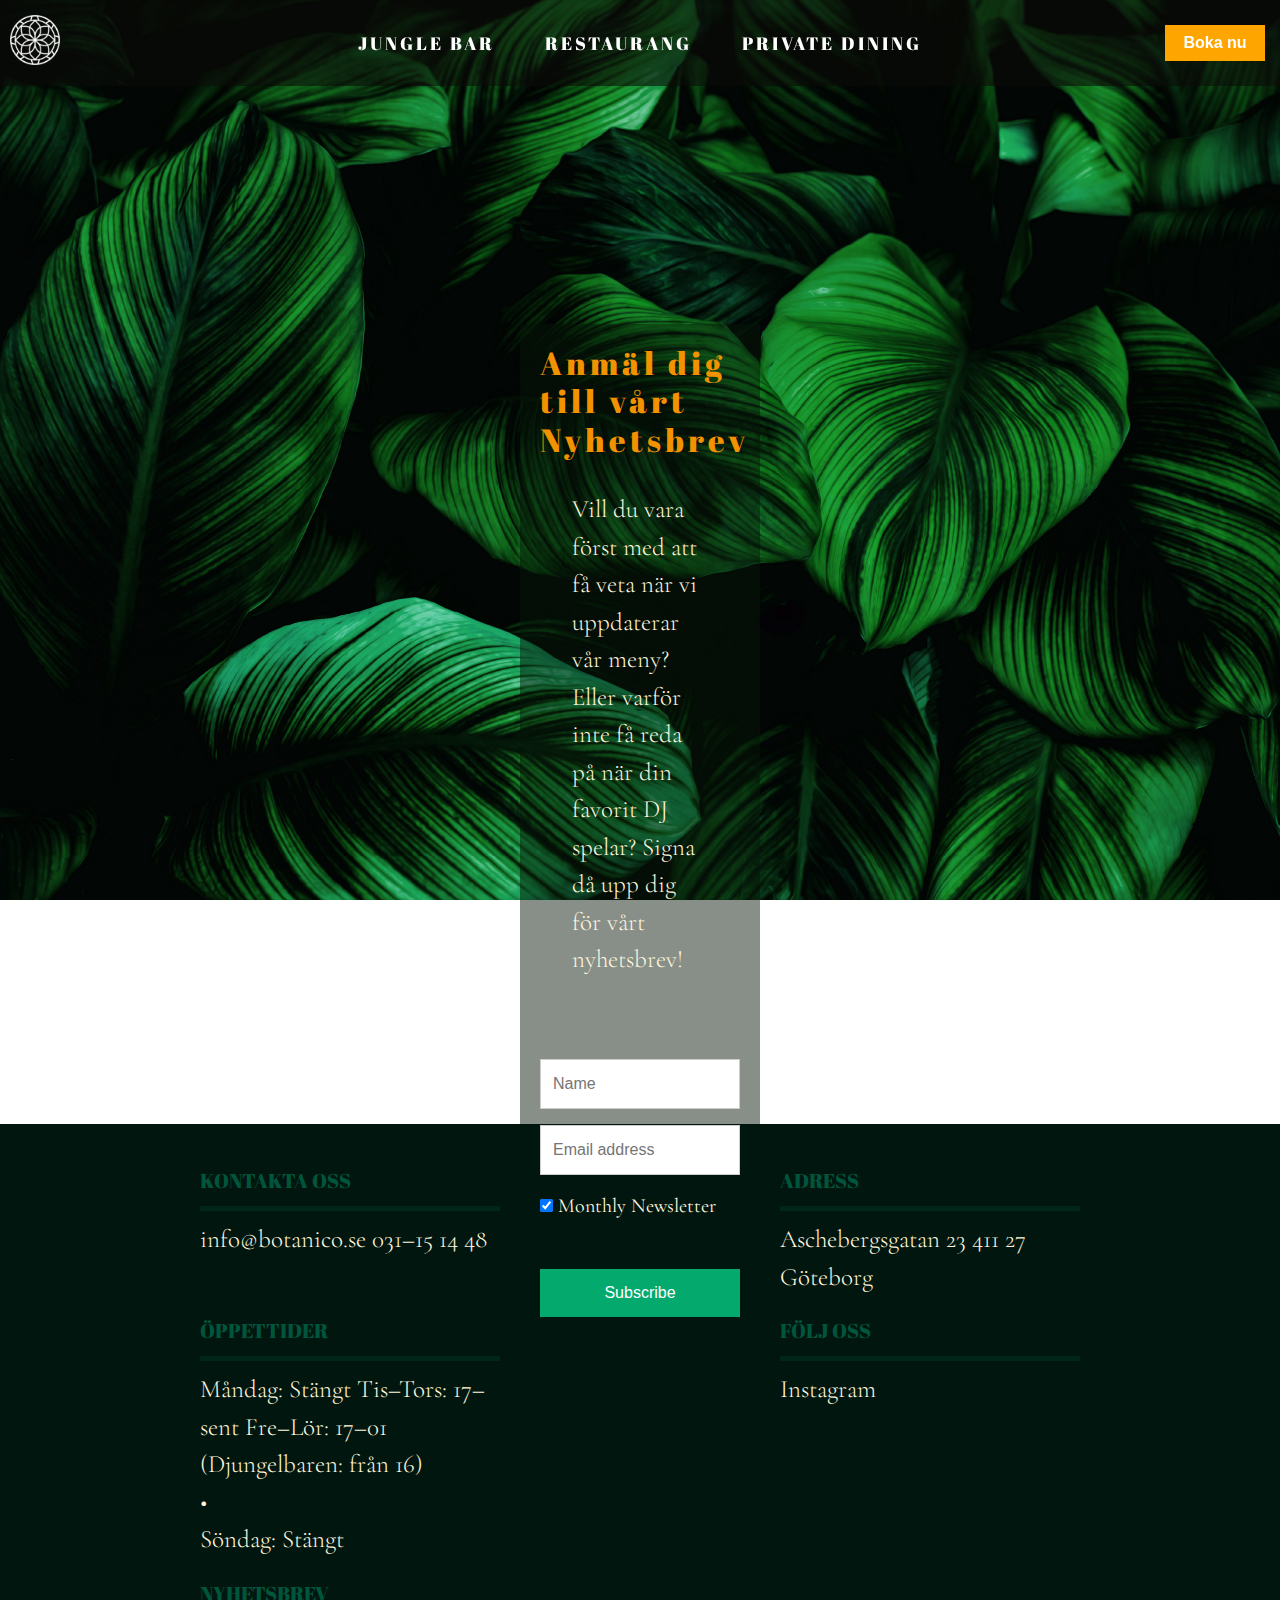
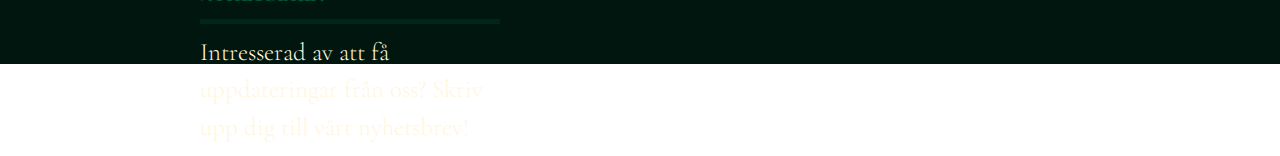
<file: newsletter.html>
<!DOCTYPE html>
<html lang="sv">
  <head>
    <meta charset="UTF-8" />
    <meta http-equiv="X-UA-Compatible" content="IE=edge" />
    <meta name="viewport" content="width=device-width, initial-scale=1.0" />
    <link
      href="https://cdn.jsdelivr.net/npm/bootstrap@5.3.3/dist/css/bootstrap.min.css"
      rel="stylesheet"
      integrity="sha384-QWTKZyjpPEjISv5WaRU9OFeRpok6YctnYmDr5pNlyT2bRjXh0JMhjY6hW+ALEwIH"
      crossorigin="anonymous"
    />
    <link rel="stylesheet" href="https://cdnjs.cloudflare.com/ajax/libs/font-awesome/6.4.0/css/all.min.css"
        integrity="sha512-iecdLmaskl7CVkqkXNQ/ZH/XLlvWZOJyj7Yy7tcenmpD1ypASozpmT/E0iPtmFIB46ZmdtAc9eNBvH0H/ZpiBw=="
        crossorigin="anonymous" referrerpolicy="no-referrer">
    <link rel="preconnect" href="https://fonts.googleapis.com" />
    <link rel="preconnect" href="https://fonts.gstatic.com" crossorigin />
    <link
      href="https://fonts.googleapis.com/css2?family=Abril+Fatface&family=Cormorant+Garamond:ital,wght@0,300;0,400;0,500;0,600;0,700;1,300;1,400;1,500;1,600;1,700&display=swap"
      rel="stylesheet"
    />
    <link
      rel="icon"
      href="assets/images/cropped-botanico-icon.png"
      type="image/x-icon"
    />
    <link rel="stylesheet" href="assets/css/style.css" type="text/css" />
    <title>Botanico</title>
  </head>

  <body>
    <header id="header" class="fixed-top d-flex align-items-center">
      <div
        class="container-fluid container-xl d-flex align-items-center justify-content-between"
      >
        <div class="logo">
          <a href="index.html">
            <img
              src="assets/images/cropped-botanico-icon.png"
              alt="Botanicos logga"
              class="home-logo"
            />
          </a>
          <button type="button" class="btn btn-primary btn-custom">Boka nu</button>
        </div>

        <!-- Navbar (Navigation Menu) -->
        <nav id="navbar" class="navbar">
          <ul class="nav-links">
            <li>
              <a class="nav-link" href="index.html#bar">Jungle Bar</a>
            </li>
            <li>
              <a class="nav-link" href="index.html#restaurant">Restaurang</a>
            </li>
            <li>
              <a class="nav-link" href="index.html#private-dining"
                >Private Dining</a
              >
            </li>
          </ul>
          <div class="menu-icon" id="menu-icon">&#9776;</div>
          <!-- Hamburger for smaller screens -->
        </nav>
      </div>
    </header>

    <main>
    <div class="form-page">
      <form action="/action_page.php">
        <div class="container">
          <h2 class="news-h2">Anmäl dig till vårt Nyhetsbrev</h2>
          <p class="news-text">
            Vill du vara först med att få veta när vi uppdaterar vår meny? Eller
            varför inte få reda på när din favorit DJ spelar? Signa då upp dig
            för vårt nyhetsbrev!
          </p>
        </div>

        <div class="container">
          <input type="text" placeholder="Name" name="name" required aria-label="name" />
          <input type="text" placeholder="Email address" name="mail" required aria-label="mail" />
        </label>
          <label>
            <input type="checkbox" checked="checked" name="subscribe" aria-label="checkbox"/> Monthly
            Newsletter
          </label>
        </div>

        <div class="container">
          <input type="submit" value="Subscribe" />
        </div>
      </form>
    </div>
  </main>

    <footer>
      <div>
        <div class="contact-info">
            <ul class="contact-list">
              <li>
                <div class="item-title">KONTAKTA OSS</div>
                <hr>
                <p class="f-p">info@botanico.se

                031–15 14 48</p>
              </li>
              <li>
                <div class="item-title">ADRESS</div>
                <hr>
                <p class="f-p">Aschebergsgatan 23

                411 27 Göteborg</p>
              </li>
              <li>
                <div class="item-title">ÖPPETTIDER</div>
                <hr>
                <p class="f-p">Måndag: Stängt
                  Tis–Tors: 17–sent
                  
                  Fre–Lör: 17–01
                  
                  (Djungelbaren: från 16)
                  <br>
                  •
                  <br>
                  Söndag: Stängt</p>
              </li>
              <li>
                <div class="item-title">FÖLJ OSS</div>
                <hr>
                <p class="f-p"><i class="fa-brands fa-instagram"></i> Instagram</p>
              </li>
              <li>
                <div class="item-title">NYHETSBREV</div>
                <hr>
                <a class="nav-link" href="newsletter.html">
                <p class="f-p">Intresserad av att få uppdateringar från oss? Skriv upp dig till vårt nyhetsbrev!</p></a>
              
              </li>
            </ul>
          </div>
        </div>
      </div>
    </footer>
  </body>
</html>
</file>
<file: assets/css/style.css>
body {
  background-image: url("../images/main-background.jpg");
  background-size: cover;
  background-repeat: no-repeat;
  background-position: center center;
  background-position: center center;
  background-attachment: fixed;
  margin: 0;
  box-sizing: border-box;
}

/*--------------------------------------------------------------
# Header (layout from template)
--------------------------------------------------------------*/

#header.header-scrolled {
  top: 0;
  background: rgba(0, 0, 0, 0.85);
  border-bottom: 1px solid #37332a;
}

#header {
  background: rgba(12, 11, 9, 0.6);
  font-size: 30px;
  margin: 0;
  padding: 1rem 0;
  line-height: 1;
  font-weight: 300;
  letter-spacing: 1px;
  text-transform: uppercase;
  font-family: "Abril Fatface", sans-serif;
}

#header a {
  color: #fff;
  letter-spacing: 3px;
}

#header a:hover {
  text-decoration: underline #f39200;
  transition: color 0.3s ease-in-out;
}

/* On hover, animate the underline */
/* .menu a:hover::after {
  width: 100%; 
}*/

#header .container-xl {
  display: flex;
  align-items: center;
  justify-content: space-between; /* Ensures space between logo and navbar */
}

.home-logo {
  max-height: 50px;
  position: absolute;
  left: 10px;
  top: 15px;
}

.fixed-top {
  position: fixed;
  top: 0;
  left: 0;
  width: 100%;
  z-index: 1030;
  padding: 15px;
}

.btn-primary {
  display: flex;
  right: 10px;
  position: absolute;
  right: 15px;
  border-radius: 0;
  background-color: orange;
  border: none;
  top: 25px;
  width: 100px;
}

.btn-custom {
  display: flex;
  justify-content: center;
  align-items: center;
  text-align: center;
  font-family: sans-serif;
  font-weight: bold;
}

/* Navbar styling */
.navbar {
  display: flex;
  justify-content: center; /* Center the nav links horizontally */
  align-items: center;
  flex-grow: 1; /* Ensure it takes up space between the logo and menu */
}

.navbar ul {
  list-style: none;
  margin: 0;
  padding: 0;
  display: flex;
}

.navbar ul li {
  margin-right: 20px;
}

.navbar ul li:last-child {
  margin-right: 0;
}

.navbar ul li a {
  color: white;
  text-decoration: none;
  font-size: 18px;
  padding: 10px 15px;
  display: block;
}

/* Hamburger Menu */
.menu-icon {
  display: none;
  font-size: 30px;
  color: white;
  cursor: pointer;
  position: absolute;
  right: 20px;
  top: 10px;
}

/* Adjust for small screens */
@media (max-width: 768px) {
  .navbar ul {
    display: none; /* Hide the menu by default on small screens */
    flex-direction: column;
    width: 100%;
  }

  .navbar ul.show {
    display: flex;
  }

  .navbar ul li {
    text-align: center;
    width: 100%;
  }

  .menu-icon {
    display: block; /* Show the hamburger icon on small screens */
  }
}

/* First section */

#welcome {
  margin-top: 14rem;
  height: 900px; /* To create enough content to scroll */
  padding: 20px;
  font-family: Arial, sans-serif;
}

.rest-name {
  /* max-width: 30%; */
  margin-left: auto;
  margin-right: auto;
  margin-top: 8rem;
}

.name-logo {
  display: block; /* Makes sure the image is treated as a block element */
  width: 100%; /* Image will take up 100% of its container’s width */
  max-width: 500px; /* The maximum width the image can reach */
  min-width: 300px; /* The minimum width the image can shrink to */
  height: auto; /* Maintains the aspect ratio */
  margin: 0 auto; /* Centers the image horizontally */
  opacity: 1;
}

.rest-slogan {
  color: white;
  display: block; /* Makes sure the image is treated as a block element */
  width: 100%; /* Image will take up 100% of its container’s width */
  max-width: 500px; /* The maximum width the image can reach */
  min-width: 300px; /* The minimum width the image can shrink to */
  height: auto; /* Maintains the aspect ratio */
  margin: 0 auto;
  margin-top: 2rem;
  font-family: "Abril Fatface", sans-serif;
  text-align: center;
  font-size: 25px;
  letter-spacing: 3px;
}

/* Second section */

.image-container {
  position: relative;
  height: 100vh;
  display: flex;
  background-color: #00563d;
}

.background-image {
  width: 150%;
  height: auto;
}

.overlay-image {
  position: absolute;
  width: 100%;
  height: 100vh;
  opacity: 1;
}

.om-oss-text {
  display: block;
  width: 100%;
  max-width: 500px;
  min-width: 300px;
  height: auto;
  margin: auto;
  text-align: center;
}

.h2-fonts-text,
.h3-fonts-text {
  font-family: "Cormorant Garamond", sans-serif;
  color: #f39200;
}

strong {
  font-family: "Abril Fatface", sans-serif;
  font-weight: 100;
  color: #fff6de;
  font-size: 30px;
  letter-spacing: 5px;
}

h2 {
  font-family: "Abril Fatface", sans-serif;
  font-weight: 100;
  color: #fff6de;
  letter-spacing: 4px;
  margin-bottom: 1rem;
}

h3 {
  font-family: "Abril Fatface", sans-serif;
  font-weight: 100;
  color: #f39200;
  letter-spacing: 4px;
  font-size: 25px;
}

p {
  font-family: "Cormorant Garamond", sans-serif;
  font-weight: 100;
  color: #fff6de;
  margin: 2rem;
}

/* Card section */

/*-----------BAR---------------*/

/* Container for both images */
.card-image-container {
  display: flex;
  width: 100%;
  height: 100vh; /* Set the height to cover the entire viewport height (optional) */
}

/* First image (left) - 40% of the width */
.image-left {
  flex: 0 0 40%; /* Flex-grow, flex-shrink, and basis (width) */
  position: relative; /* Required for overlay positioning */
}

.image-left img {
  width: 100%;
  height: 100%;
  object-fit: cover; /* Ensures the image covers the entire area without stretching */
}

/* Overlay with color */
.image-left .overlay {
  position: absolute;
  top: 0;
  left: 0;
  right: 0;
  bottom: 0;
  background-color: rgb(4, 57, 40, 0.8); /* Overlay color with transparency */
  display: flex;
  justify-content: center; /* Centers text horizontally */
  align-items: center; /* Centers text vertically */
  color: rgb(250, 255, 250);
}

/* Text styling */
.image-left .overlay-text {
  font-size: 24px;
  font-weight: bold;
  text-align: center;
  padding: 40px;
}

.overlay-text .section-numbers {
  display: flex;
  width: 90px;
  height: auto;
  margin: auto;
  padding: 10px;
}

/* Second image (right) - 60% of the width */
.image-right {
  flex: 0 0 60%; /* Flex-grow, flex-shrink, and basis (width) */
}

.image-right img {
  width: 100%;
  height: 100%;
  object-fit: cover; /* Ensures the image covers the entire area without stretching */
}

/*-----------RESTAURANT---------------*/

/* Container for text on left and image on right */
.rest-image-container {
  display: flex;
  width: 100%;
  height: 100vh; /* Set the height to cover the whole viewport height */
}

/* Text block on the left - 40% of the width */
.rest-text-right {
  flex: 0 0 40%; /* Flex-grow, flex-shrink, and width */
  display: flex;
  align-items: center;
  background-color: rgba(0, 0, 0, 0.5); /* Semi-transparent background */
  padding: 50px;
}

/* Overlay styling for the text */
.rest-text-right .overlay {
  width: 100%;
  display: flex;
  align-items: center;
  height: 100%;
}

/* Styling for the text inside the block */
.rest-text-right .rest-overlay-text {
  font-size: 24px;
  font-weight: bold;
  text-align: center;
}

.rest-overlay .section-numbers {
  display: flex;
  width: 90px;
  height: auto;
  margin: auto;
  padding: 10px;
}

/* Right image - 60% of the width */
.rest-image-left {
  flex: 0 0 60%; /* Flex-grow, flex-shrink, and width */
}

.rest-image-left img {
  width: 100%;
  height: 100%;
  object-fit: cover; /* Ensures the image covers the container without stretching */
}

/* Button container */
.button-container {
  display: flex;
  justify-content: center; /* Centers the buttons horizontally */
  gap: 20px; /* Adds space between the buttons */
  margin-top: 20px; /* Adds some space above the buttons */
}

/* Styling for the buttons */
.button-container button {
  padding: 10px 20px;
  font-size: 16px;
  cursor: pointer;
  font-family: "Abril Fatface", sans-serif;
  letter-spacing: 2px;
  background-color: #4caf4f00; /* Button color */
  color: #f39200;
  border: white solid 1px;
  transition: background-color 0.3s ease;
}

/*-----------PRIVATE DINING---------------*/

/* Container for text on left and image on right */
#private-dining .private-image-container {
  display: flex;
  width: 100%;
  height: 100vh; /* Set the height to cover the whole viewport height */
}

/* Text block on the left - 40% of the width */
.private-text-left {
  flex: 0 0 40%; /* Flex-grow, flex-shrink, and width */
  display: flex;
  align-items: center;
  background-color: rgba(0, 0, 0, 0.5); /* Semi-transparent background */
  padding: 20px;
}

.private-p {
  font-size: 25px;
}

/* Overlay styling for the text */
.text-left .overlay {
  width: 100%;
  display: flex;
  height: 100%;
}

/* Styling for the text inside the block */
.text-left .overlay-text {
  font-size: 24px;
  font-weight: bold;
  text-align: center;
}

.private-overlay-text {
  text-align: center;
  padding: 60px;
}

/* Video container - 60% of the width */
.video-container {
  flex: 0 0 60%; /* Takes up 60% of the width */
}

.video-container video {
  width: 100%;
  height: 100vh; /* Ensures the video takes full height of its container */
  object-fit: cover; /* Ensures the video covers the area without distortion */
  display: flex;
  justify-content: center; /* Horizontally center the video */
  align-items: center; /* Vertically center the video */
}

.card-text {
  text-align: center;
  height: auto;
  width: 50%;
}

/*----------FOOTER-----------------*/

footer {
  background-color: #01160f;
  color: #fff;
  display: flex;
  width: 100%;
  height: 60vh; /* Set the height to cover the whole viewport height */
}
.contact-info {
  text-align: start;
  padding: 0 190px;
  margin-top: 2rem;
}

.contact-list {
  list-style-type: none;
  display: flex;
  flex-wrap: wrap;
  justify-content: space-between;
  padding: 0;
  margin: 0;
}

.contact-list li {
  flex: 1 1 300px; /* Each item will take up a minimum of 200px, but shrink or grow based on space */
  max-width: 300px; /* Ensures items don't grow too large */
  margin: 10px; /* Adds some spacing between the items */
  text-align: start; /* Centers the content of each list item */
}

.item-title {
  font-family: "Abril Fatface", sans-serif;
  color: #00563d;
  font-size: 20px;
}

.f-p {
  margin: 0;
  font-size: 25px;
  font-weight: 100;
}

hr {
  width: 100%;
  margin: 10px auto;
  border-top: 5px solid #00563d;
}

.nyhets-knapp {
  display: flex;
  justify-content: start;
}

/*---------NEWSLETTER PAGE----------------*/

.form-page {
  margin-top: 14rem;
  height: 900px;
  padding: 20px;
  font-family: Arial, sans-serif;
}

.news-h2 {
  font-family: "Abril Fatface", sans-serif;
  color: #f39200;
}

.news-text {
  font-family: "Cormorant Garamond", sans-serif;
  color: #fff6de;
  font-size: 25px;
}

form {
  margin-top: 5rem;
  height: 900px; /* To create enough content to scroll */
  padding: 0 500px;
  font-family: Arial, sans-serif;
}

.container {
  margin: auto;
  padding: 20px;
  background-color: rgba(6, 23, 9, 0.483);
}

input[type="text"],
input[type="submit"] {
  width: 100%;
  padding: 12px;
  margin: 8px 0;
  display: inline-block;
  border: 1px solid #ccc;
  box-sizing: border-box;
}

label {
  font-family: "Cormorant Garamond", sans-serif;
  color: #fff6de;
  font-size: 20px;
}

input[type="checkbox"] {
  margin-top: 16px;
}

input[type="submit"] {
  background-color: #04aa6d;
  color: white;
  border: none;
}

input[type="submit"]:hover {
  opacity: 0.7;
}
</file>
